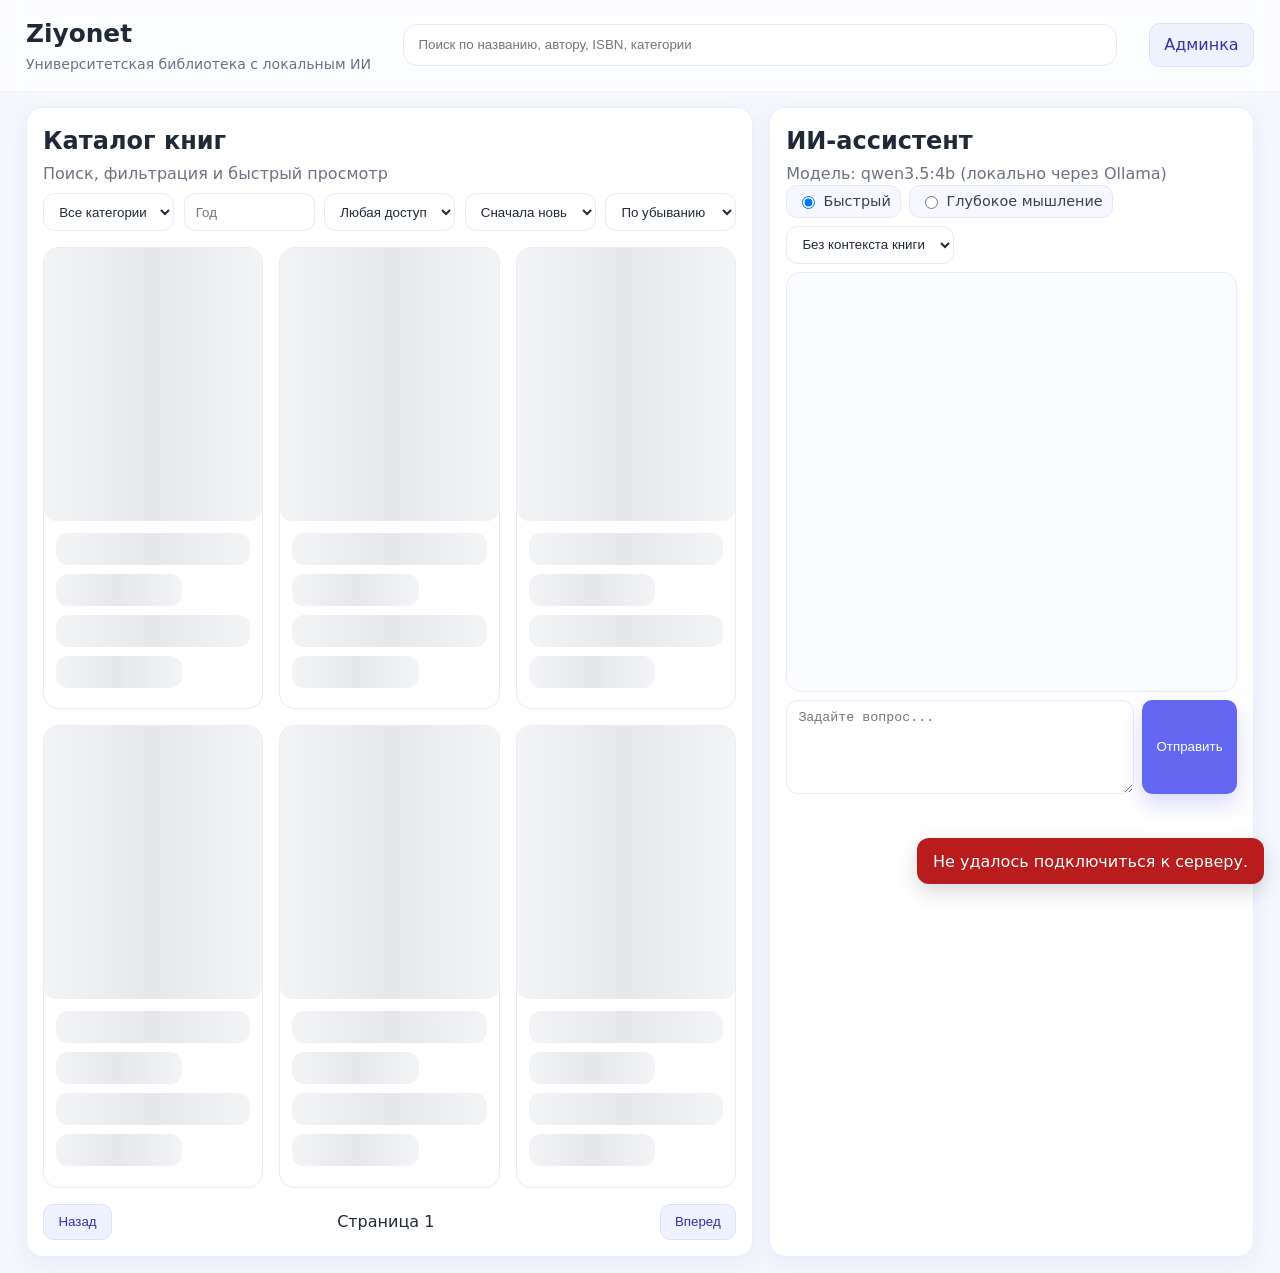
<file: frontend/index.html>
<!doctype html>
<html lang="ru">
  <head>
    <meta charset="UTF-8" />
    <meta name="viewport" content="width=device-width, initial-scale=1.0" />
    <title>Ziyonet — Библиотека</title>
    <link rel="stylesheet" href="css/main.css" />
    <link rel="stylesheet" href="css/components.css" />
    <link rel="stylesheet" href="css/animations.css" />
  </head>
  <body>
    <header class="header sticky">
      <div class="container row between center gap-md">
        <div class="brand-block">
          <h1>Ziyonet</h1>
          <p class="muted">Университетская библиотека с локальным ИИ</p>
        </div>
        <div class="search-wrap">
          <input id="searchInput" type="search" placeholder="Поиск по названию, автору, ISBN, категории" />
        </div>
        <a class="btn ghost" href="admin.html">Админка</a>
      </div>
    </header>

    <main class="container grid-main">
      <section class="panel fade-in" id="catalogSection" aria-label="Каталог книг">
        <div class="section-head">
          <h2>Каталог книг</h2>
          <p class="muted">Поиск, фильтрация и быстрый просмотр</p>
        </div>
        <div class="filters-grid mt-sm">
          <select id="categoryFilter" aria-label="Категория"><option value="">Все категории</option></select>
          <input id="yearFilter" type="number" min="0" max="3000" placeholder="Год" aria-label="Год" />
          <select id="availabilityFilter" aria-label="Доступность">
            <option value="">Любая доступность</option>
            <option value="true">В наличии</option>
            <option value="false">Нет в наличии</option>
          </select>
          <select id="sortBy" aria-label="Сортировка">
            <option value="created_at">Сначала новые</option>
            <option value="title">По названию</option>
            <option value="year">По году</option>
          </select>
          <select id="orderBy" aria-label="Порядок">
            <option value="desc">По убыванию</option>
            <option value="asc">По возрастанию</option>
          </select>
        </div>
        <div id="booksGrid" class="books-grid mt-md"></div>
        <div class="row between center mt-md">
          <button id="prevPage" class="btn ghost">Назад</button>
          <span id="pageInfo">Страница 1</span>
          <button id="nextPage" class="btn ghost">Вперед</button>
        </div>
      </section>

      <section class="panel fade-in" aria-label="Чат с ИИ-ассистентом">
        <div class="section-head">
          <h2>ИИ-ассистент</h2>
          <p class="muted">Модель: qwen3.5:4b (локально через Ollama)</p>
        </div>
        <div class="row gap-sm">
          <label class="mode"><input type="radio" name="mode" value="fast" checked /> Быстрый</label>
          <label class="mode"><input type="radio" name="mode" value="deep" /> Глубокое мышление</label>
        </div>
        <select id="bookContextSelect" class="mt-sm" aria-label="Контекст книги"><option value="">Без контекста книги</option></select>
        <div id="chatMessages" class="chat-box mt-sm"></div>
        <div class="row gap-sm mt-sm">
          <textarea id="chatInput" rows="3" placeholder="Задайте вопрос..." class="grow"></textarea>
          <button id="sendBtn" class="btn primary">Отправить</button>
        </div>
      </section>
    </main>

    <div id="quickModal" class="modal hidden">
      <div class="modal-content">
        <button class="close" id="modalClose">×</button>
        <div id="modalBody"></div>
      </div>
    </div>

    <div id="toast" class="toast hidden"></div>

    <script src="js/utils.js"></script>
    <script src="js/api.js"></script>
    <script src="js/catalog.js"></script>
    <script src="js/chat.js"></script>
    <script src="js/app.js"></script>
  </body>
</html>
</file>
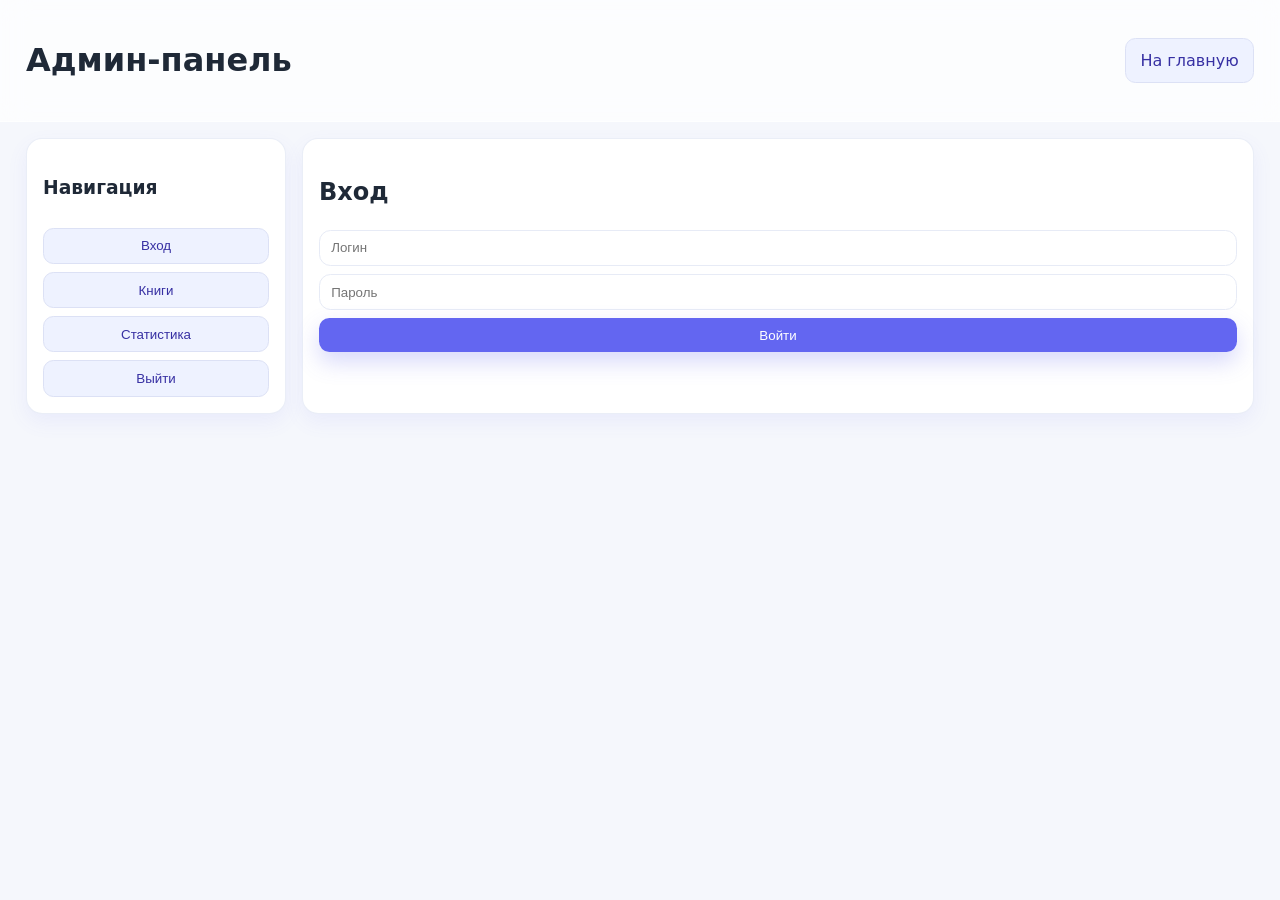
<file: frontend/admin.html>
<!doctype html>
<html lang="ru">
  <head>
    <meta charset="UTF-8" />
    <meta name="viewport" content="width=device-width, initial-scale=1.0" />
    <title>Ziyonet — Админка</title>
    <link rel="stylesheet" href="css/main.css" />
    <link rel="stylesheet" href="css/components.css" />
  </head>
  <body>
    <header class="header">
      <div class="container row between center">
        <h1>Админ-панель</h1>
        <a class="btn ghost" href="/">На главную</a>
      </div>
    </header>

    <main class="container admin-layout">
      <aside class="panel">
        <h3>Навигация</h3>
        <button class="btn ghost full" data-tab="login">Вход</button>
        <button class="btn ghost full" data-tab="books">Книги</button>
        <button class="btn ghost full" data-tab="stats">Статистика</button>
        <button class="btn ghost full" id="logoutBtn">Выйти</button>
      </aside>
      <section class="panel" id="adminContent"></section>
    </main>

    <div id="toast" class="toast hidden"></div>
    <script src="js/utils.js"></script>
    <script src="js/api.js"></script>
    <script src="js/admin.js"></script>
  </body>
</html>
</file>
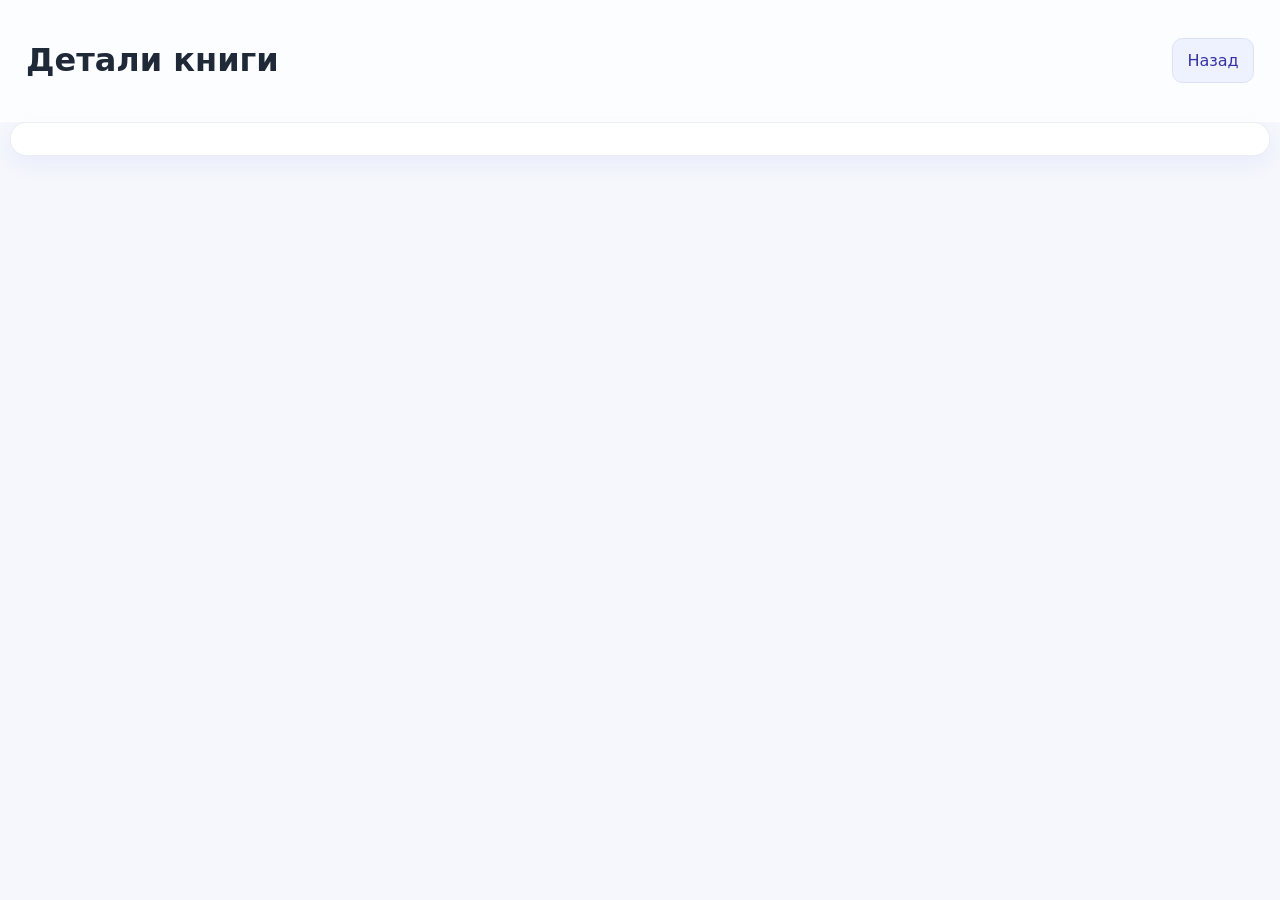
<file: frontend/book-detail.html>
<!doctype html>
<html lang="ru">
  <head>
    <meta charset="UTF-8" />
    <meta name="viewport" content="width=device-width, initial-scale=1.0" />
    <title>Ziyonet — Книга</title>
    <link rel="stylesheet" href="css/main.css" />
    <link rel="stylesheet" href="css/components.css" />
  </head>
  <body>
    <header class="header">
      <div class="container row between center">
        <h1>Детали книги</h1>
        <a class="btn ghost" href="/">Назад</a>
      </div>
    </header>
    <main class="container panel" id="bookDetail"></main>

    <script src="js/utils.js"></script>
    <script src="js/api.js"></script>
    <script>
      (async () => {
        const params = new URLSearchParams(location.search);
        const id = params.get('id');
        if (!id) return;
        const book = await Api.getBook(id);
        const root = document.getElementById('bookDetail');
        root.innerHTML = `
          <div class="book-detail-grid">
            <img loading="lazy" src="${book.cover_url || 'https://placehold.co/240x320?text=No+Cover'}" alt="cover"/>
            <div>
              <h2>${escapeHtml(book.title)}</h2>
              <p><b>Автор:</b> ${escapeHtml(book.author)}</p>
              <p><b>Год:</b> ${book.year || '—'}</p>
              <p><b>Категория:</b> ${escapeHtml(book.category || '—')}</p>
              <p><b>Описание:</b> ${escapeHtml(book.description || 'Нет описания')}</p>
            </div>
          </div>`;
      })();
    </script>
  </body>
</html>
</file>
<file: frontend/css/main.css>
:root {
  --primary: #6366f1;
  --primary-2: #8b5cf6;
  --secondary: #10b981;
  --bg: #f5f7fc;
  --text: #1f2937;
  --accent: #f59e0b;
  --muted: #6b7280;
  --card: #ffffff;
  --line: #e7ebf6;
  --shadow-sm: 0 8px 20px rgba(99, 102, 241, 0.08);
  --shadow-md: 0 18px 34px rgba(99, 102, 241, 0.12);
  --radius: 16px;
}

* { box-sizing: border-box; }
body {
  margin: 0;
  font-family: Inter, "Segoe UI", system-ui, sans-serif;
  color: var(--text);
  background: var(--bg);
  line-height: 1.45;
}

.container { max-width: 1260px; margin: 0 auto; padding: 1rem; }
.row { display: flex; }
.between { justify-content: space-between; }
.center { align-items: center; }
.wrap { flex-wrap: wrap; }
.grow { flex: 1; }
.gap-sm { gap: .5rem; }
.gap-md { gap: 1rem; }
.mt-sm { margin-top: .5rem; }
.mt-md { margin-top: 1rem; }

.header {
  background: rgba(255, 255, 255, 0.68);
  border-bottom: 1px solid rgba(255, 255, 255, 0.7);
  backdrop-filter: blur(14px);
}
.sticky { position: sticky; top: 0; z-index: 10; }
.brand-block h1 { margin: 0; font-size: 1.55rem; font-weight: 700; }
.brand-block p { margin: .1rem 0 0 0; font-size: .88rem; }
.search-wrap { flex: 1; margin: 0 1rem; }
.search-wrap input {
  width: 100%;
  padding: .8rem .9rem;
  border-radius: .9rem;
  border: 1px solid var(--line);
  background: rgba(255, 255, 255, 0.94);
}
.search-wrap input:focus { outline: 2px solid rgba(99, 102, 241, 0.25); border-color: #cfd4ff; }

.grid-main { display: grid; grid-template-columns: 3fr 2fr; gap: 1rem; }
.panel {
  background: var(--card);
  border-radius: var(--radius);
  padding: 1rem;
  border: 1px solid rgba(231, 235, 246, 0.85);
  box-shadow: var(--shadow-sm);
}
.section-head h2 { margin: 0; }
.section-head p { margin: .2rem 0 0; }

.books-grid { display: grid; grid-template-columns: repeat(auto-fill, minmax(220px, 1fr)); gap: 1rem; min-height: 300px; }
.book-card {
  background: #fff;
  border: 1px solid var(--line);
  border-radius: .95rem;
  overflow: hidden;
  transition: transform .22s ease, box-shadow .22s ease;
}
.book-card:hover { transform: translateY(-4px); box-shadow: var(--shadow-md); }
.book-card img { width: 100%; aspect-ratio: 4/5; object-fit: cover; }
.book-body { padding: .75rem; }
.book-body h3 { margin: 0 0 .25rem 0; }
.book-body .clamp { display: -webkit-box; -webkit-line-clamp: 3; -webkit-box-orient: vertical; overflow: hidden; }
.muted { color: var(--muted); }
.empty-state {
  grid-column: 1 / -1;
  padding: 1.2rem;
  border-radius: .9rem;
  background: #f9fafc;
  border: 1px dashed #d8def0;
  color: #6b7280;
}

.chat-box {
  height: 420px;
  overflow: auto;
  border: 1px solid var(--line);
  border-radius: .9rem;
  padding: .7rem;
  background: #fbfcff;
}
.chat-msg { padding: .6rem .75rem; border-radius: .75rem; margin-bottom: .5rem; max-width: 95%; }
.chat-msg.user {
  margin-left: auto;
  background: linear-gradient(135deg, #dbeafe, #e9d5ff);
}
.chat-msg.assistant {
  margin-right: auto;
  background: linear-gradient(135deg, #ecfdf5, #e0e7ff);
}

.modal { position: fixed; inset: 0; display: grid; place-items: center; background: rgba(17, 24, 39, .35); backdrop-filter: blur(4px); }
.modal-content { background: white; width: min(700px, 92vw); padding: 1rem; border-radius: 1rem; position: relative; }
.close { position: absolute; top: .5rem; right: .75rem; border: 0; background: transparent; font-size: 1.6rem; cursor: pointer; }
.hidden { display: none !important; }

.admin-layout { display: grid; grid-template-columns: 260px 1fr; gap: 1rem; }
.form-grid { display: grid; gap: .5rem; }
table { width: 100%; border-collapse: collapse; }
th, td { border-bottom: 1px solid #e5e7eb; padding: .5rem; text-align: left; }
.table-wrap { overflow: auto; }
.card-stat { background: #f3f4f6; border-radius: .75rem; padding: .8rem 1rem; min-width: 130px; }

.book-detail-grid { display: grid; grid-template-columns: 240px 1fr; gap: 1rem; }
.book-detail-grid img { width: 100%; border-radius: .75rem; }

.filters-grid {
  display: grid;
  gap: .6rem;
  grid-template-columns: repeat(5, minmax(120px, 1fr));
}

input, select, textarea {
  border: 1px solid var(--line);
  border-radius: .72rem;
  padding: .6rem .7rem;
  color: var(--text);
  background: #fff;
}
textarea { resize: vertical; min-height: 94px; }
input:focus, select:focus, textarea:focus {
  outline: 2px solid rgba(99, 102, 241, 0.24);
  border-color: #cfd4ff;
}

.btn {
  border: 0;
  border-radius: .72rem;
  padding: .6rem .9rem;
  cursor: pointer;
  transition: transform .18s ease, box-shadow .2s ease, opacity .2s ease;
}
.btn:active { transform: translateY(1px) scale(.99); }
.btn.primary {
  color: #fff;
  background: linear-gradient(135deg, var(--primary), var(--primary-2));
  box-shadow: 0 10px 22px rgba(99, 102, 241, 0.25);
}
.btn.primary:hover { box-shadow: 0 14px 28px rgba(99, 102, 241, 0.3); }
.btn.ghost {
  color: #4b5563;
  background: #f8f9ff;
  border: 1px solid #dce1f5;
}

.mode {
  display: inline-flex;
  align-items: center;
  gap: .35rem;
  padding: .3rem .6rem;
  border-radius: .7rem;
  background: #f7f8ff;
  border: 1px solid #e3e7fb;
}

.skeleton {
  background: linear-gradient(90deg, #eef2ff 25%, #f8faff 50%, #eef2ff 75%);
  background-size: 220% 100%;
  border-radius: .6rem;
}
.skeleton-card { border-radius: .95rem; overflow: hidden; }
.skeleton-cover { width: 100%; aspect-ratio: 4/5; }
.skeleton-line { height: 12px; margin-bottom: .55rem; }
.skeleton-line.short { width: 65%; }

@media (max-width: 920px) {
  .grid-main { grid-template-columns: 1fr; }
  .admin-layout { grid-template-columns: 1fr; }
  .book-detail-grid { grid-template-columns: 1fr; }
  .filters-grid { grid-template-columns: 1fr; }
  .header .container { flex-wrap: wrap; }
  .search-wrap { width: 100%; margin: .5rem 0 0; }
}
</file>
<file: frontend/css/components.css>
.btn {
  border: 0;
  border-radius: .65rem;
  padding: .6rem .9rem;
  cursor: pointer;
  text-decoration: none;
  display: inline-flex;
  align-items: center;
  justify-content: center;
}
.btn.primary { background: var(--primary); color: white; }
.btn.ghost { background: #eef2ff; color: #3730a3; }
.btn.danger { background: #fee2e2; color: #b91c1c; }
.btn.full { width: 100%; margin-top: .5rem; }
.btn:disabled { opacity: .5; cursor: not-allowed; }

.toast {
  position: fixed;
  right: 1rem;
  bottom: 1rem;
  padding: .7rem 1rem;
  border-radius: .75rem;
  color: white;
  background: #065f46;
  box-shadow: 0 8px 20px rgba(0,0,0,.15);
  z-index: 20;
}
.toast.err { background: #b91c1c; }

.skeleton {
  background: linear-gradient(90deg, #f3f4f6, #e5e7eb, #f3f4f6);
  border-radius: .75rem;
  padding: 1rem;
}

.mode { font-size: .9rem; color: #374151; }
</file>
<file: frontend/css/animations.css>
.fade-in { animation: fadeIn .3s ease-out; }
.slide-up { animation: slideUp .3s ease-out; }
.pulse { animation: pulse 1.2s infinite; }
.scale-on-hover { transition: transform .3s ease, box-shadow .3s ease; }
.scale-on-hover:hover { transform: scale(1.02); box-shadow: 0 8px 22px rgba(0,0,0,.12); }

@keyframes fadeIn { from { opacity: 0; } to { opacity: 1; } }
@keyframes slideUp { from { opacity: 0; transform: translateY(8px); } to { opacity: 1; transform: translateY(0); } }
@keyframes pulse { 0% { opacity: 1; } 50% { opacity: .6; } 100% { opacity: 1; } }
</file>
